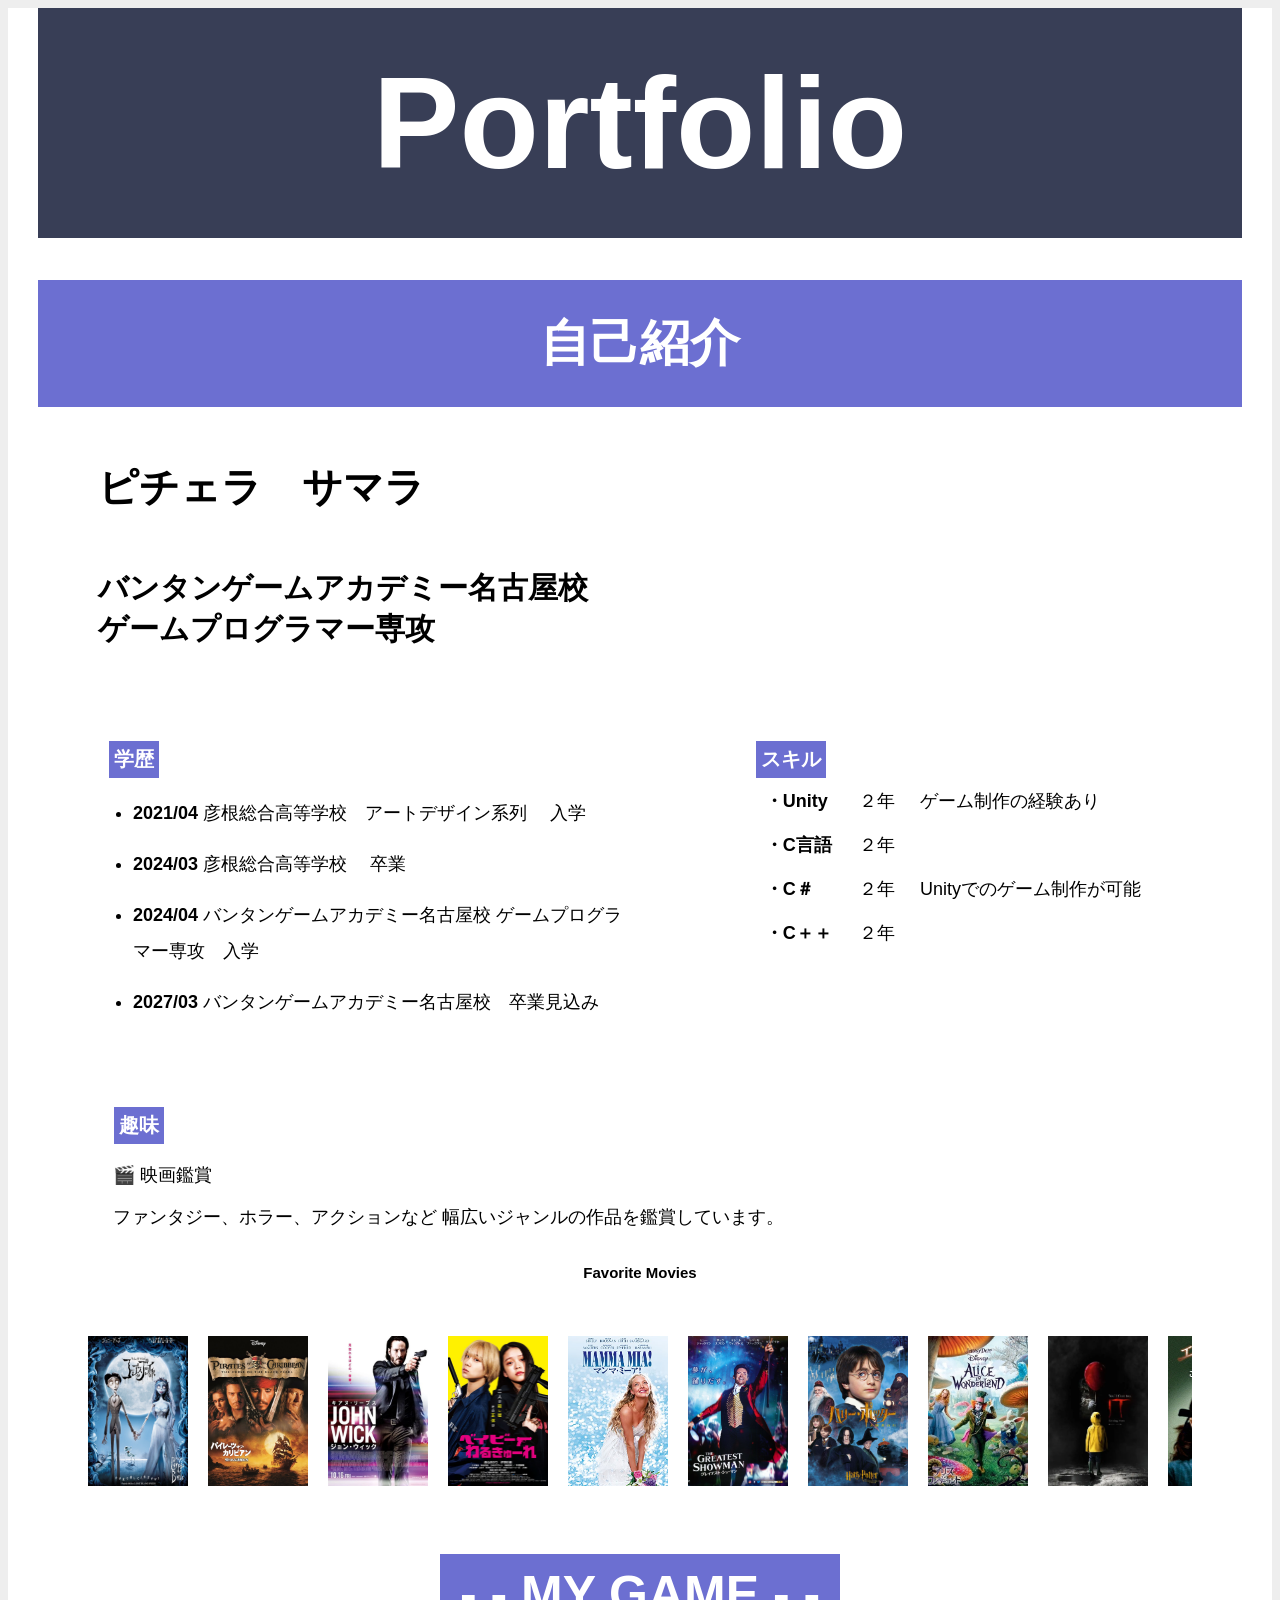
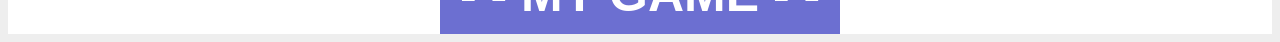
<file: index.html>
<!DOCTYPE html>
<html>

<head>
 <link href="https://fonts.googleapis.com/css2?family=Orbitron:wght@400;700&display=swap" rel="stylesheet">
 <meta charset="UTF-8">
 <title>Portfolio</title>
 <link rel="stylesheet" href="Style.css">
</head>

<body>
<div class="Back">
<h1>Portfolio</h1>
<h2>自己紹介</h2>
<h4>ピチェラ　サマラ</h4>
<h5>バンタンゲームアカデミー名古屋校<br>ゲームプログラマー専攻</h5>
<section id="about">
<div id="gakureki">
<h3>学歴</h3>
<ul>
<li><strong>2021/04</strong>  彦根総合高等学校　アートデザイン系列 　入学</li>
<li><strong>2024/03</strong>  彦根総合高等学校 　卒業</li>
<li><strong>2024/04</strong>  バンタンゲームアカデミー名古屋校 ゲームプログラマー専攻　入学</li>
<li><strong>2027/03</strong>  バンタンゲームアカデミー名古屋校　卒業見込み</li>
</ul>
</div>
<div id="sukiru">
<h3>スキル</h3>
<table>
<tr>
<td><strong>・Unity</strong></td>　<td>２年</td>　<td>ゲーム制作の経験あり</td>
</tr>
<tr>
<td><strong>・C言語</strong></td>　<td>２年</td>
</tr>
<tr>
<td><strong>・C＃</strong></td>　<td>２年</td> <td>Unityでのゲーム制作が可能</td>
</tr>
<tr>
<td><strong>・C＋＋</strong></td>　<td>２年</td>
</tr>
</table>
</div>
</section>
<div id="syumi">
<h3>趣味</h3>

<p>🎬 映画鑑賞</p>

<p>
ファンタジー、ホラー、アクションなど
幅広いジャンルの作品を鑑賞しています。
</p>
</div>
<h6>Favorite Movies</h6>
<section id="movie">
<div class="slider-wrapper">
<div class="slider">
 <img src="CorpscBride.png">
 <img src="Pirates.png">
 <img src="johnwick.png">
 <img src="baby.png">
 <img src="mammamia.png">
 <img src="GreatestShowman.png">
 <img src="HarryPotter.png">
 <img src="Alice.png">
 <img src="IT.png">
 <img src="Esuta.png">
 <img src="minion.png">

 <img src="CorpscBride.png">
 <img src="Pirates.png">
 <img src="johnwick.png">
 <img src="baby.png">
 <img src="mammamia.png">
 <img src="GreatestShowman.png">
 <img src="HarryPotter.png">
 <img src="Alice.png">
 <img src="IT.png">
 <img src="Esuta.png">
 <img src="minion.png">
</div>
</div>
<p>
</section>
<a href="My game.html"class="button">
	<strong> - - MY GAME - - </strong>
</a>

</div>
</body>
</html>
</file>
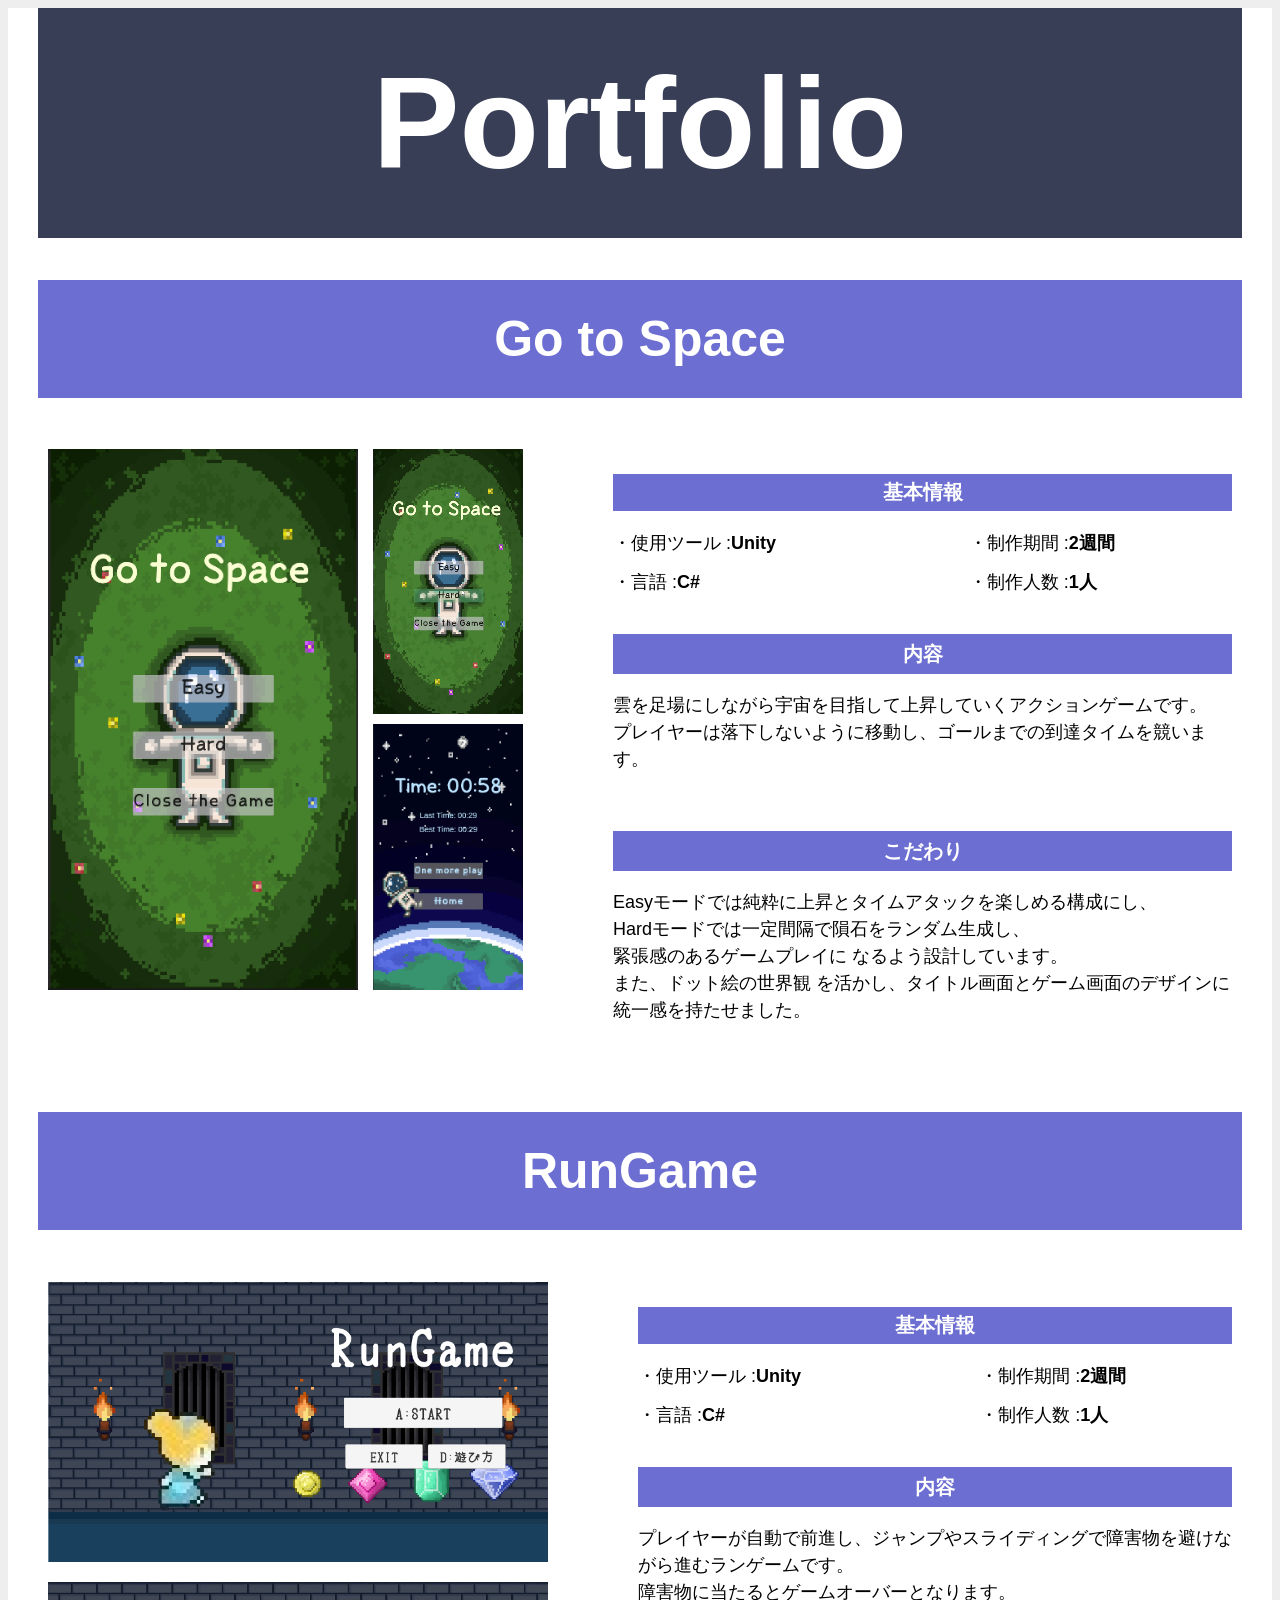
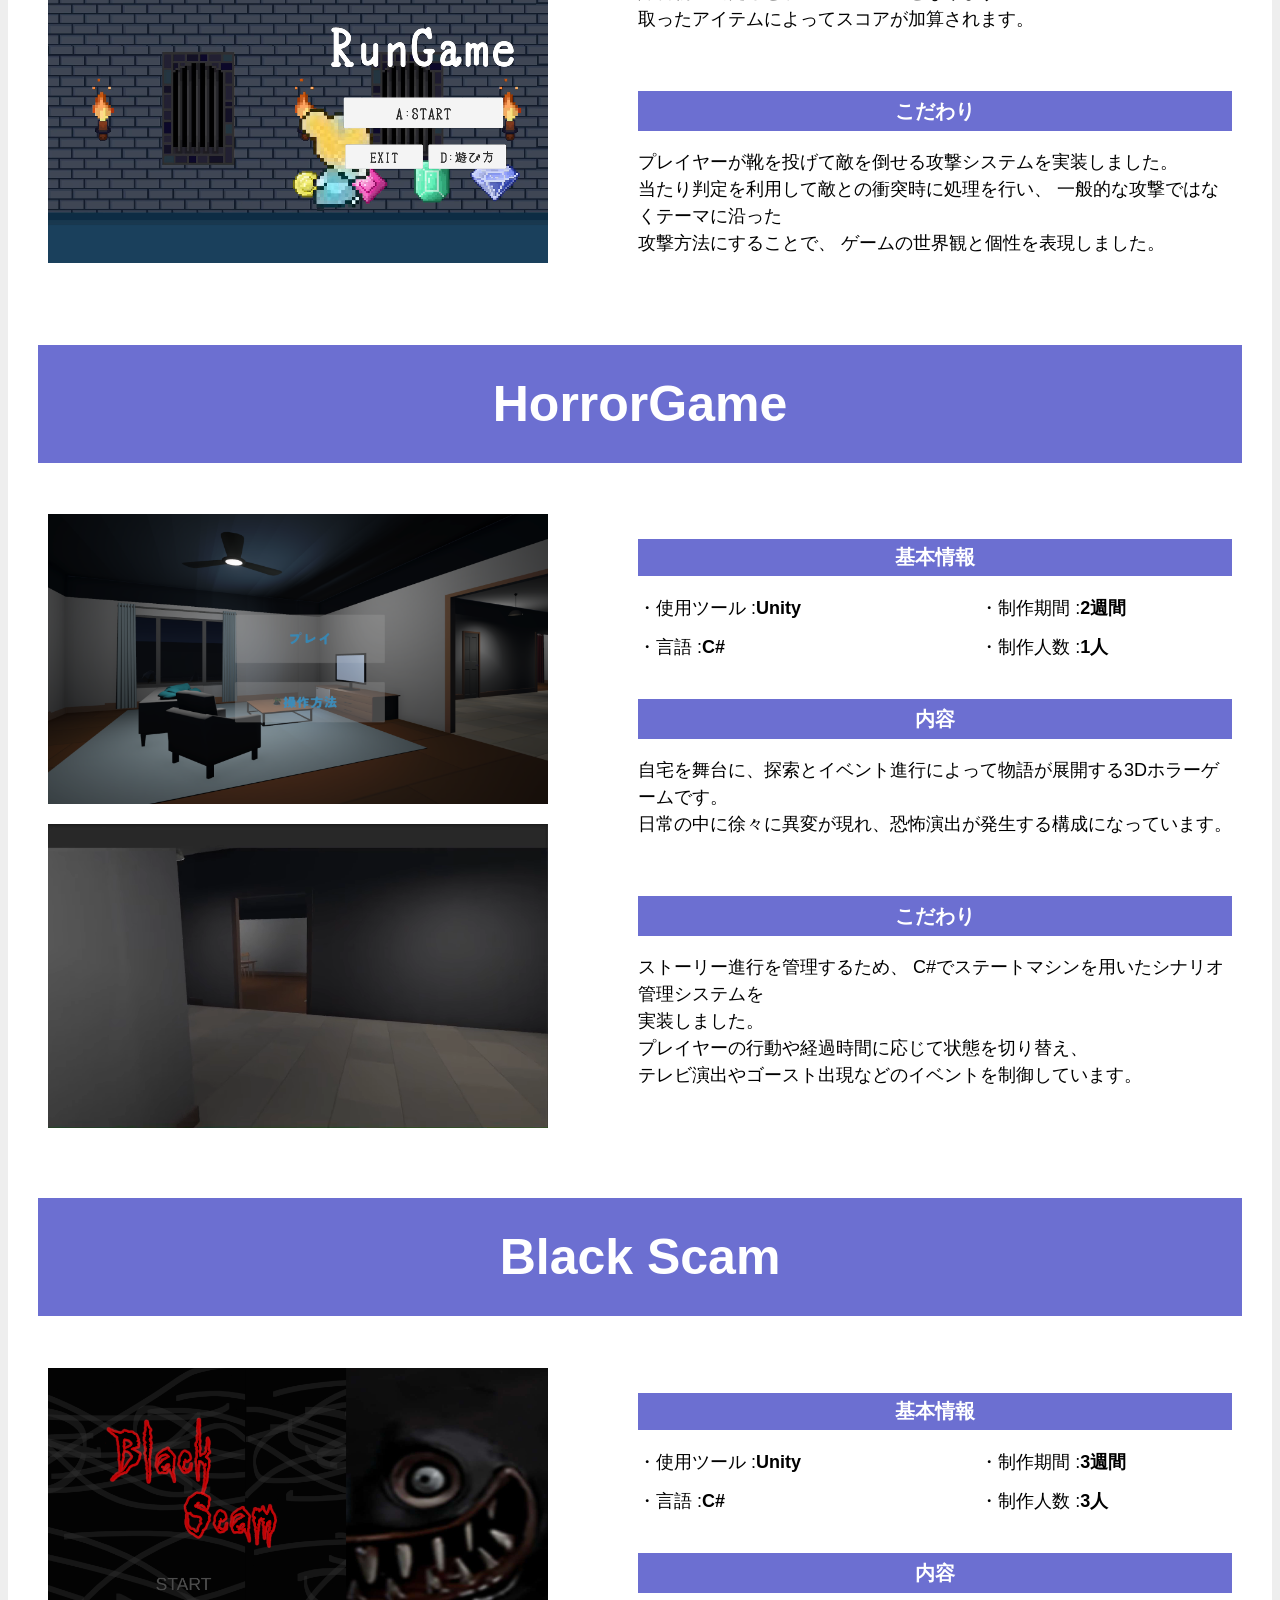
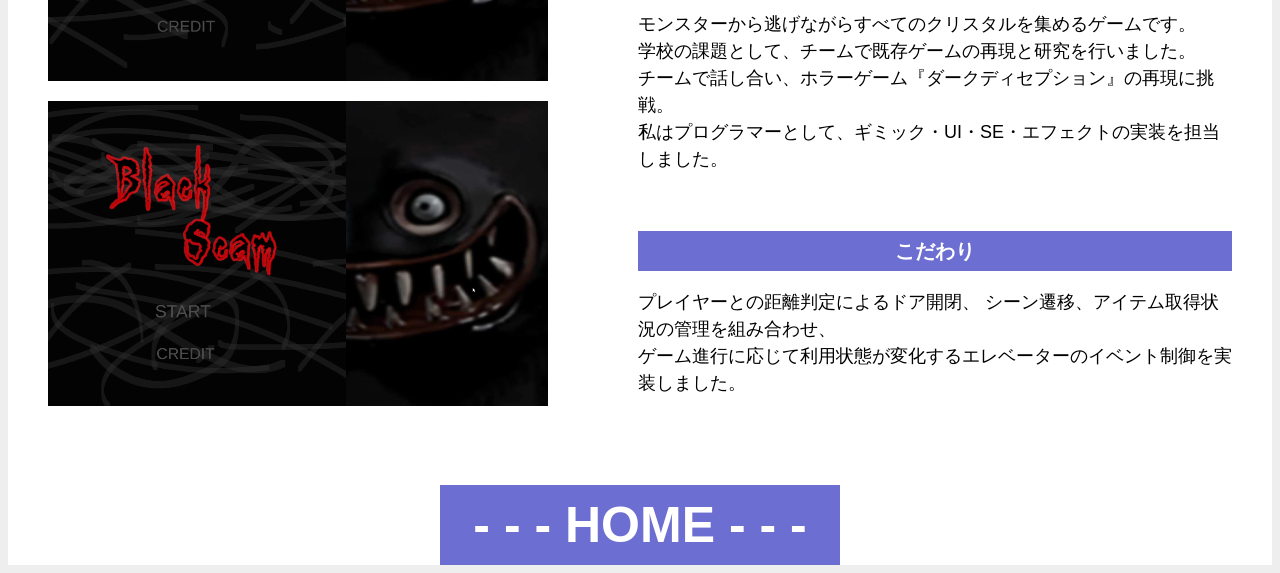
<file: My game.html>
<html>

<head>
 <meta charset="UTF-8">
 <title>Portfolio</title>
 <link rel="stylesheet" href="Style.css"></head>

<body>
<div class="Back">
<h1>Portfolio</h1>
	
<h2>Go to Space</h2>
<div class="work">
<div class="left">
<div id="sky-left">
<img src="Gotospaes.png" width="310">
<div id="sky-right">
<video src="Sky.Hard.mp4" width="150" autoplay loop muted playsinline></video>
<img src="Goto.png" width="150">
</div>
</div>
</div>

<div class="right">
<div id="info">
<div class="grid">
<h3>基本情報</h3>
<p>・使用ツール :<strong>Unity</strong></p>
<p>・制作期間 :<strong>2週間</strong></p>
<p>・言語 :<strong>C#</strong></p>
<p>・制作人数 :<strong>1人</strong></p>
</div>
</div>

<div class="box">
<h3>内容</h3>
<p>雲を足場にしながら宇宙を目指して上昇していくアクションゲームです。<br>プレイヤーは落下しないように移動し、ゴールまでの到達タイムを競います。</p>
</div>

<div class="box">
<h3>こだわり</h3>
<p>Easyモードでは純粋に上昇とタイムアタックを楽しめる構成にし、<br>Hardモードでは一定間隔で隕石をランダム生成し、<br>緊張感のあるゲームプレイに	なるよう設計しています。<br>また、ドット絵の世界観	を活かし、タイトル画面とゲーム画面のデザインに統一感を持たせました。</p>
</div>
</div>
</div>

<h2>RunGame</h2>

<div class="work">
<div class="left">
<img src="RunGame.png" width="500">
<video src="Runvideo.mp4" width="500" autoplay loop muted playsinline></video>
</div>

<div class="right">
<div class="grid">
<h3>基本情報</h3>
<p>・使用ツール :<strong>Unity</strong></p>
<p>・制作期間 :<strong>2週間</strong></p>
<p>・言語 :<strong>C#</strong></p>
<p>・制作人数 :<strong>1人</strong></p>
</div>

<div class="box">
<h3>内容</h3>
<p>プレイヤーが自動で前進し、ジャンプやスライディングで障害物を避けながら進むランゲームです。<br>
障害物に当たるとゲームオーバーとなります。<br>
取ったアイテムによってスコアが加算されます。</p>
</div>

<div class="box">
<h3>こだわり</h3>
<p>プレイヤーが靴を投げて敵を倒せる攻撃システムを実装しました。<br>
当たり判定を利用して敵との衝突時に処理を行い、
一般的な攻撃ではなくテーマに沿った<br>攻撃方法にすることで、
ゲームの世界観と個性を表現しました。</p>
</div>
</div>
</div>

<h2>HorrorGame</h2>
<div class="work">
<div class="left">
<img src="Horror.png" width="500">
<video src="Horror.mp4" width="500" autoplay loop muted playsinline></video>
</div>

<div class="right">
<div class="grid">
<h3>基本情報</h3>
<p>・使用ツール :<strong>Unity</strong></p>
<p>・制作期間 :<strong>2週間</strong></p>
<p>・言語 :<strong>C#</strong></p>
<p>・制作人数 :<strong>1人</strong></p>
</div>

<div class="box">
<h3>内容</h3>
<p>自宅を舞台に、探索とイベント進行によって物語が展開する3Dホラーゲームです。<br>
日常の中に徐々に異変が現れ、恐怖演出が発生する構成になっています。</p>        </div>

<div class="box">
<h3>こだわり</h3>
<p>ストーリー進行を管理するため、
C#でステートマシンを用いたシナリオ管理システムを<br>実装しました。
<br>プレイヤーの行動や経過時間に応じて状態を切り替え、<br>
テレビ演出やゴースト出現などのイベントを制御しています。</p>
</div>
</div>
</div>

<h2>Black Scam</h2>

<div class="work">
<div class="left">
<img src="BlackScam.png" width="500">
<video src="Blackscam.mp4" width="500" autoplay loop muted playsinline></video>
</div>

<div class="right">

<div class="grid">
<h3>基本情報</h3>
<p>・使用ツール :<strong>Unity</strong></p>
<p>・制作期間 :<strong>3週間</strong></p>
<p>・言語 :<strong>C#</strong></p>
<p>・制作人数 :<strong>3人</strong></p>
</div>

<div class="box">
<h3>内容</h3>
<p>モンスターから逃げながらすべてのクリスタルを集めるゲームです。<br>
学校の課題として、チームで既存ゲームの再現と研究を行いました。<br>
チームで話し合い、ホラーゲーム『ダークディセプション』の再現に挑戦。<br>
私はプログラマーとして、ギミック・UI・SE・エフェクトの実装を担当しました。</p>
</div>

<div class="box">
<h3>こだわり</h3>
<p>プレイヤーとの距離判定によるドア開閉、
シーン遷移、アイテム取得状況の管理を組み合わせ、
<br>ゲーム進行に応じて利用状態が変化するエレベーターのイベント制御を実装しました。</p>
</div>
</div>
</div>

<a href="index.html"class="button">
	<strong>- - - HOME - - -</strong>
</a>

</div>
</body>
</html>
</file>
<file: Style.css>
@charset"UTF-8";



body
{	
 	background-color:#eeeeee;
    	font-family: "Noto Sans JP", sans-serif;
	margin: 8px;
	padding-top:0px;
}
.Back
{
	background-color:#ffffff;
	padding:0px 30px;
	max-width:1500px;
	
	margin:0 auto;
}

h1
{
	margin:0;
	
   	background-color: #383e56;
    	color: white;
    	padding: 40px;
	font-size:130px;
	font-family:"Arial Black", sans-serif;
	text-align:center;
}
h2
{
   	background-color: #6c6fd1;
    	color: white;
	padding: 30px;
	font-size:50px;
	font-family:"Yu Gothic", sans-serif; 	
	text-align:center;
}
h3
{
	background-color: #6c6fd1;
    	color: white;
	padding: 5px;
	font-size:20px;
	font-family:"Yu Gothic", sans-serif; 
    	display:inline-block;
	margin:1px;
}
h4
{
	font-size:40px;
	padding-left:60px;
}
h5
{
	font-size:30px;
	padding-left:60px;
}
h6
{
	font-size:15px;
	text-align:center;
}
p
{
	font-size:18px;
}
section
{
    	 background-color: white;
    	 margin: 30px;
    	 padding: 20px;
    	 border-radius: 10px;
}

#about
{
	display:flex;
	gap:85px;
}

#gakureki
{
	padding:20px;
	border-radius:0px;
	width:100%;
}
#gakureki ul
{
	padding-left:25px;
	line-height:2;
}
#gakureki li
{
	margin-bottom:15px;
	font-size:18px;
}

#sukiru
{
	padding:20px;
	border-radius:0px;
	width:80%;
}
table
{
    	border-collapse:collapse;
    	width:100%;
}

td
{
    	padding:10px;
    	font-size:18px;
}
#syumi
{
	background-color:white;
    	padding-left:45px;
    	border-radius:10px;
    	margin:30px;
}
.slider img
{
	width:100px;
	height:150px;
	object-fit:cover;
}
.slider
{
    	display:flex;
	gap:20px;
	width:max-content;

	animation:slide 50s linear infinite;
}
@keyframes slide
{
	from
	{
		transform:translateX(0);
	}
	to
	{
		transform:translateX(-50%);
	}
}
.slider-wrapper
{
	overflow:hidden;
	width:100%;
}
.button  
{
	display:block;
	width:400px;
	line-height:80px;
	 margin:0 auto;

	background-color:#6c6fd1;
	color: white;

	text-decoration:none;
	text-align:center;
	font-family:fantasy;  
	font-size:50px;

	cursor: pointer;
	transition: background-color 0.3s ease;

	font-family:"Arial Black", sans-serif;

}
.button:hover
{
	background-color:#383e56;
}
.work
{
	display:flex;
	gap:80px;
	align-items:flex-start;
	padding:10px;
	margin-bottom: 60px;
	border-radius:15px;
	
	
}
.left
{
    	display:flex;
	flex-direction:column;
	gap:20px;
}
#sky-left
{
	display:flex;
	flex-direction:row;
	gap:15px;
	align-items:flex-start;
}
#sky-right
{
	display:flex;
	flex-direction:column;
	gap:10px;
}	

.right
{
        width:100%;
	display:flex;
	flex-direction:column;
	gap:40px;
	margin-top:0px;
	margin-left:10px;
	box-sizing:border-box;			
}
.grid
{
	display:grid;
	grid-template-columns:1.2fr 1fr;
	gap:15px 40px;
	margin-top:25px;
}
.grid h3,.box h3
{
	grid-column:1/3;
	display:block;
	margin:0;
	margin-bottom: 5px;
	width:100%;
	margin-left:0px;
	box-sizing:border-box;
	text-align:center;
}
.grid p
{
	margin:0;
}
.box
{
	width:100%;
	flex-shrink:0;
    	padding:0px;
    	line-height:1.5;
}
</file>
